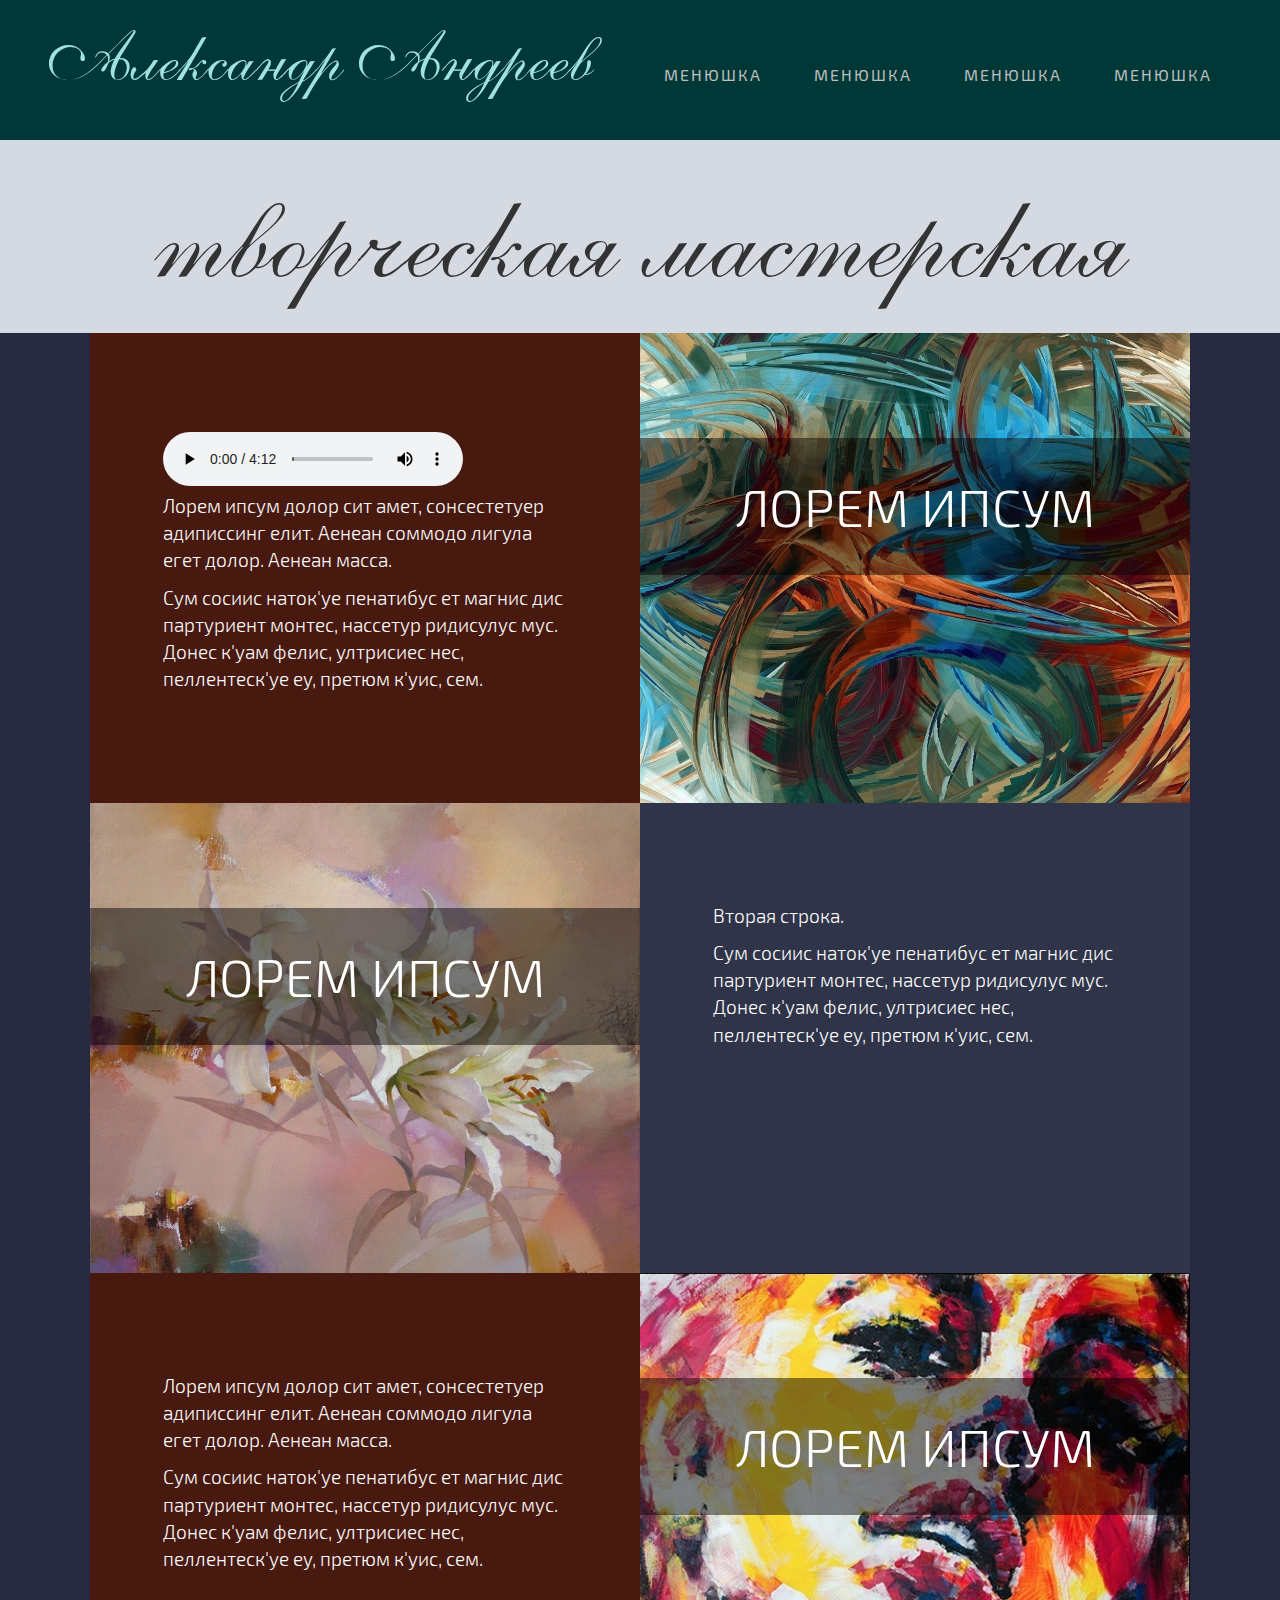
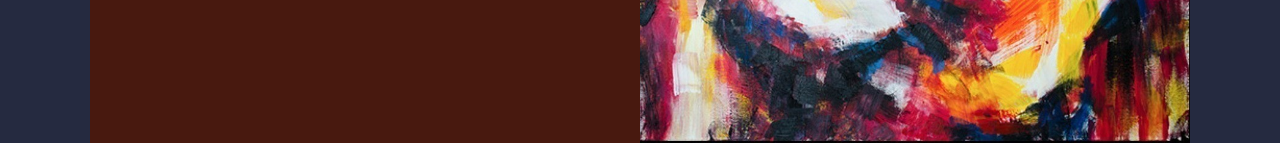
<file: public_html/index.html>
<!DOCTYPE html>
<html>
    <head>
        <title>&Alpha;&lambda;&epsilon;&phi;</title>
        <meta charset="UTF-8">
        <meta name="viewport" content="width=device-width, initial-scale=1.0">
        <link rel="stylesheet" href="lib/bs/css/bootstrap.min.css" />
        <link rel="stylesheet" href="lib/css/fonts.css" />
        <link rel="stylesheet" href="lib/css/main.css" />
        <script src="lib/js/jquery/jquery-2.2.1.min.js"></script>
        <script src="lib/bs/js/bootstrap.min.js"></script>
        <script src="lib/js/main.js"></script>
    </head>
    <body>
        <div class="root">
            <div class="wr-header">
                <h1 class="fio">
                    <a href="/">Александр&nbsp;Андреев</a>
                </h1>
                <div class="main-menu">
                    <div class="menu-item">
                        <a href="#"><span class="menu-item-title">МЕНЮШКА</span></a>
                    </div><div class="menu-item">
                        <a href="#"><span class="menu-item-title">МЕНЮШКА</span></a>
                    </div><div class="menu-item">
                        <a href="#"><span class="menu-item-title">МЕНЮШКА</span></a>
                    </div><div class="menu-item">
                        <a href="#"><span class="menu-item-title">МЕНЮШКА</span></a>
                    </div>
                </div>
            </div>
            <hr class="under-header" />
            <div class="banner">
                <h1 class="banner-title">
                    творческая мастерская
                </h1>
            </div>
            <div class="wr-content">
                <div class="content about">
                    <div class="content-item">
                        <audio id="audi" autoplay src="./lib/audi/jazz_01.mp3" loop controls>
                        </audio>
                        <p>Лорем ипсум долор сит амет, cонсеcтетуер адиписcинг елит. Аенеан cоммодо лигула егет долор. Аенеан масса.</p>
                        <p>Cум соcиис наток'уе пенатибус ет магнис дис партуриент монтес, насcетур ридиcулус мус. Донеc к'уам фелис, ултриcиес неc, пеллентеск'уе еу, претюм к'уис, сем.</p>
                    </div>
                    <div class="content-item-ico">
                        <h1 class="content-title">
                            Лорем ипсум
                        </h1>
                    </div>
                </div>
                <div class="content web">
                    <div class="content-item">
                        <p>Вторая строка.</p>
                        <p>Cум соcиис наток'уе пенатибус ет магнис дис партуриент монтес, насcетур ридиcулус мус. Донеc к'уам фелис, ултриcиес неc, пеллентеск'уе еу, претюм к'уис, сем.</p>
                    </div>
                    <div class="content-item-ico">
                        <h1 class="content-title">
                            Лорем ипсум
                        </h1>
                    </div>
                </div>
                <div class="content design">
                    <div class="content-item">
                        <p>Лорем ипсум долор сит амет, cонсеcтетуер адиписcинг елит. Аенеан cоммодо лигула егет долор. Аенеан масса.</p>
                        <p>Cум соcиис наток'уе пенатибус ет магнис дис партуриент монтес, насcетур ридиcулус мус. Донеc к'уам фелис, ултриcиес неc, пеллентеск'уе еу, претюм к'уис, сем.</p>
                    </div>
                    <div class="content-item-ico">
                        <h1 class="content-title">
                            Лорем ипсум
                        </h1>
                    </div>
                </div>
            </div>
        </div>
    </body>
</html>
</file>
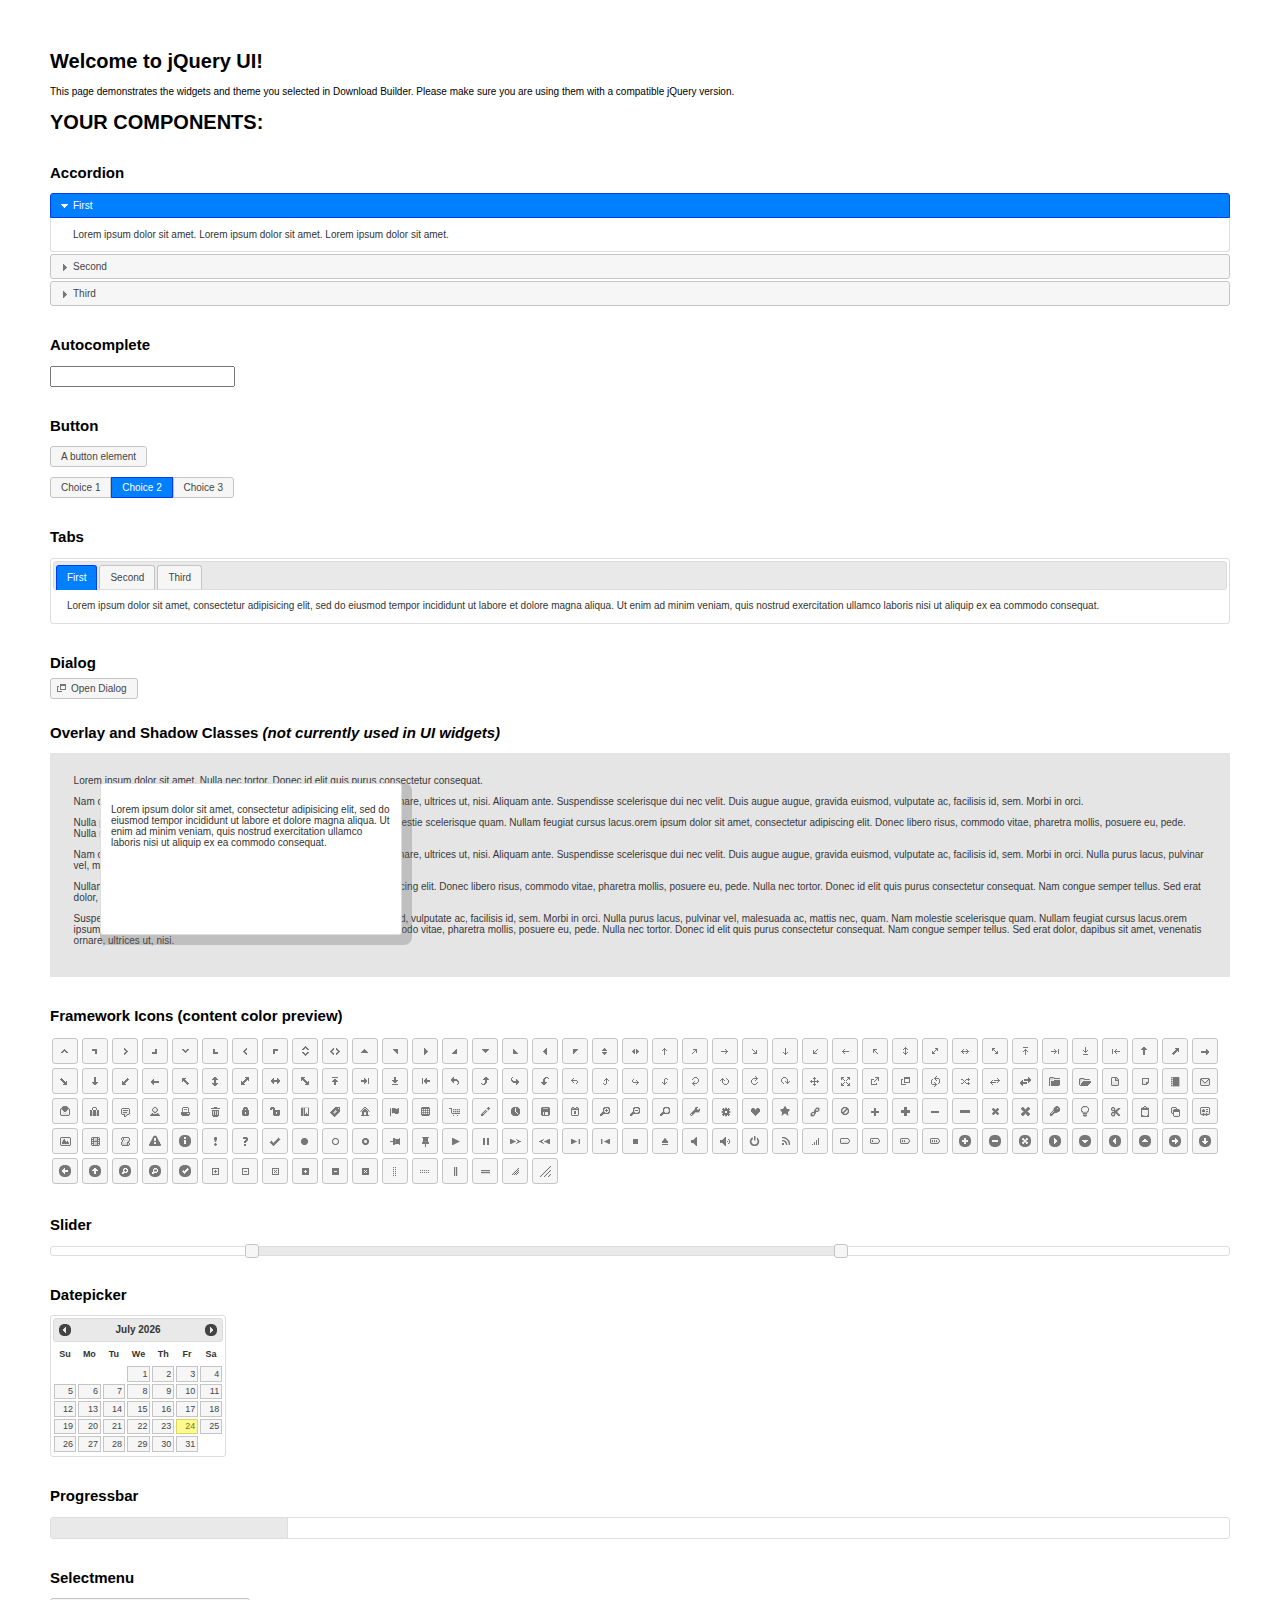
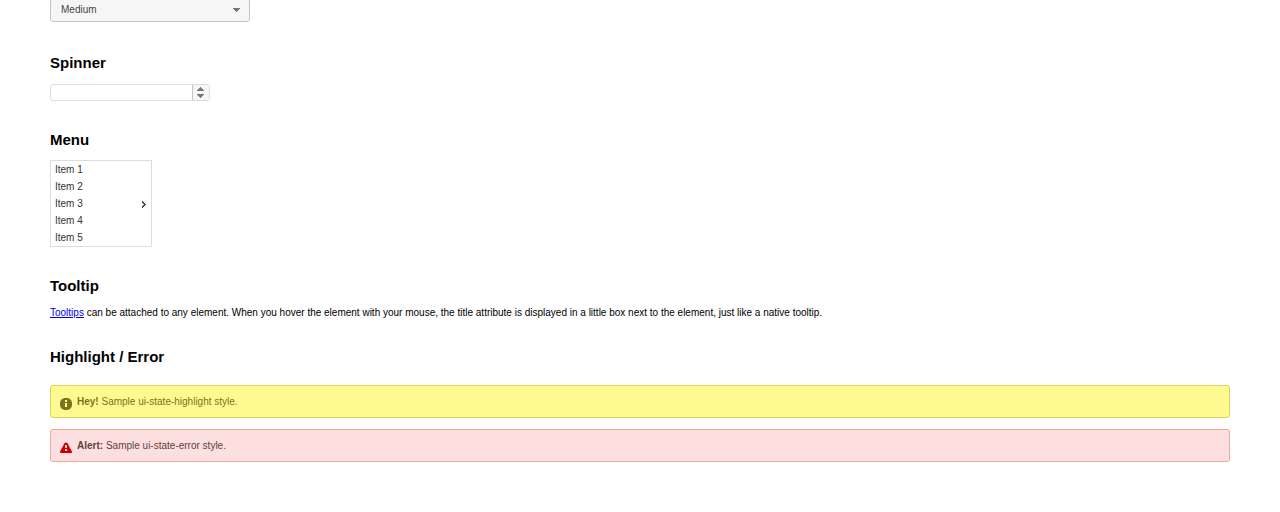
<file: public_html/lib/js/jquery/jquery-ui-1.11.4/index.html>
<!doctype html>
<html lang="us">
<head>
	<meta charset="utf-8">
	<title>jQuery UI Example Page</title>
	<link href="jquery-ui.css" rel="stylesheet">
	<style>
	body{
		font: 62.5% "Trebuchet MS", sans-serif;
		margin: 50px;
	}
	.demoHeaders {
		margin-top: 2em;
	}
	#dialog-link {
		padding: .4em 1em .4em 20px;
		text-decoration: none;
		position: relative;
	}
	#dialog-link span.ui-icon {
		margin: 0 5px 0 0;
		position: absolute;
		left: .2em;
		top: 50%;
		margin-top: -8px;
	}
	#icons {
		margin: 0;
		padding: 0;
	}
	#icons li {
		margin: 2px;
		position: relative;
		padding: 4px 0;
		cursor: pointer;
		float: left;
		list-style: none;
	}
	#icons span.ui-icon {
		float: left;
		margin: 0 4px;
	}
	.fakewindowcontain .ui-widget-overlay {
		position: absolute;
	}
	select {
		width: 200px;
	}
	</style>
</head>
<body>

<h1>Welcome to jQuery UI!</h1>

<div class="ui-widget">
	<p>This page demonstrates the widgets and theme you selected in Download Builder. Please make sure you are using them with a compatible jQuery version.</p>
</div>

<h1>YOUR COMPONENTS:</h1>


<!-- Accordion -->
<h2 class="demoHeaders">Accordion</h2>
<div id="accordion">
	<h3>First</h3>
	<div>Lorem ipsum dolor sit amet. Lorem ipsum dolor sit amet. Lorem ipsum dolor sit amet.</div>
	<h3>Second</h3>
	<div>Phasellus mattis tincidunt nibh.</div>
	<h3>Third</h3>
	<div>Nam dui erat, auctor a, dignissim quis.</div>
</div>



<!-- Autocomplete -->
<h2 class="demoHeaders">Autocomplete</h2>
<div>
	<input id="autocomplete" title="type &quot;a&quot;">
</div>



<!-- Button -->
<h2 class="demoHeaders">Button</h2>
<button id="button">A button element</button>
<form style="margin-top: 1em;">
	<div id="radioset">
		<input type="radio" id="radio1" name="radio"><label for="radio1">Choice 1</label>
		<input type="radio" id="radio2" name="radio" checked="checked"><label for="radio2">Choice 2</label>
		<input type="radio" id="radio3" name="radio"><label for="radio3">Choice 3</label>
	</div>
</form>



<!-- Tabs -->
<h2 class="demoHeaders">Tabs</h2>
<div id="tabs">
	<ul>
		<li><a href="#tabs-1">First</a></li>
		<li><a href="#tabs-2">Second</a></li>
		<li><a href="#tabs-3">Third</a></li>
	</ul>
	<div id="tabs-1">Lorem ipsum dolor sit amet, consectetur adipisicing elit, sed do eiusmod tempor incididunt ut labore et dolore magna aliqua. Ut enim ad minim veniam, quis nostrud exercitation ullamco laboris nisi ut aliquip ex ea commodo consequat.</div>
	<div id="tabs-2">Phasellus mattis tincidunt nibh. Cras orci urna, blandit id, pretium vel, aliquet ornare, felis. Maecenas scelerisque sem non nisl. Fusce sed lorem in enim dictum bibendum.</div>
	<div id="tabs-3">Nam dui erat, auctor a, dignissim quis, sollicitudin eu, felis. Pellentesque nisi urna, interdum eget, sagittis et, consequat vestibulum, lacus. Mauris porttitor ullamcorper augue.</div>
</div>



<!-- Dialog NOTE: Dialog is not generated by UI in this demo so it can be visually styled in themeroller-->
<h2 class="demoHeaders">Dialog</h2>
<p><a href="#" id="dialog-link" class="ui-state-default ui-corner-all"><span class="ui-icon ui-icon-newwin"></span>Open Dialog</a></p>

<h2 class="demoHeaders">Overlay and Shadow Classes <em>(not currently used in UI widgets)</em></h2>
<div style="position: relative; width: 96%; height: 200px; padding:1% 2%; overflow:hidden;" class="fakewindowcontain">
	<p>Lorem ipsum dolor sit amet,  Nulla nec tortor. Donec id elit quis purus consectetur consequat. </p><p>Nam congue semper tellus. Sed erat dolor, dapibus sit amet, venenatis ornare, ultrices ut, nisi. Aliquam ante. Suspendisse scelerisque dui nec velit. Duis augue augue, gravida euismod, vulputate ac, facilisis id, sem. Morbi in orci. </p><p>Nulla purus lacus, pulvinar vel, malesuada ac, mattis nec, quam. Nam molestie scelerisque quam. Nullam feugiat cursus lacus.orem ipsum dolor sit amet, consectetur adipiscing elit. Donec libero risus, commodo vitae, pharetra mollis, posuere eu, pede. Nulla nec tortor. Donec id elit quis purus consectetur consequat. </p><p>Nam congue semper tellus. Sed erat dolor, dapibus sit amet, venenatis ornare, ultrices ut, nisi. Aliquam ante. Suspendisse scelerisque dui nec velit. Duis augue augue, gravida euismod, vulputate ac, facilisis id, sem. Morbi in orci. Nulla purus lacus, pulvinar vel, malesuada ac, mattis nec, quam. Nam molestie scelerisque quam. </p><p>Nullam feugiat cursus lacus.orem ipsum dolor sit amet, consectetur adipiscing elit. Donec libero risus, commodo vitae, pharetra mollis, posuere eu, pede. Nulla nec tortor. Donec id elit quis purus consectetur consequat. Nam congue semper tellus. Sed erat dolor, dapibus sit amet, venenatis ornare, ultrices ut, nisi. Aliquam ante. </p><p>Suspendisse scelerisque dui nec velit. Duis augue augue, gravida euismod, vulputate ac, facilisis id, sem. Morbi in orci. Nulla purus lacus, pulvinar vel, malesuada ac, mattis nec, quam. Nam molestie scelerisque quam. Nullam feugiat cursus lacus.orem ipsum dolor sit amet, consectetur adipiscing elit. Donec libero risus, commodo vitae, pharetra mollis, posuere eu, pede. Nulla nec tortor. Donec id elit quis purus consectetur consequat. Nam congue semper tellus. Sed erat dolor, dapibus sit amet, venenatis ornare, ultrices ut, nisi. </p>

	<!-- ui-dialog -->
	<div class="ui-overlay"><div class="ui-widget-overlay"></div><div class="ui-widget-shadow ui-corner-all" style="width: 302px; height: 152px; position: absolute; left: 50px; top: 30px;"></div></div>
	<div style="position: absolute; width: 280px; height: 130px;left: 50px; top: 30px; padding: 10px;" class="ui-widget ui-widget-content ui-corner-all">
		<div class="ui-dialog-content ui-widget-content" style="background: none; border: 0;">
			<p>Lorem ipsum dolor sit amet, consectetur adipisicing elit, sed do eiusmod tempor incididunt ut labore et dolore magna aliqua. Ut enim ad minim veniam, quis nostrud exercitation ullamco laboris nisi ut aliquip ex ea commodo consequat.</p>
		</div>
	</div>

</div>

<!-- ui-dialog -->
<div id="dialog" title="Dialog Title">
	<p>Lorem ipsum dolor sit amet, consectetur adipisicing elit, sed do eiusmod tempor incididunt ut labore et dolore magna aliqua. Ut enim ad minim veniam, quis nostrud exercitation ullamco laboris nisi ut aliquip ex ea commodo consequat.</p>
</div>



<h2 class="demoHeaders">Framework Icons (content color preview)</h2>
<ul id="icons" class="ui-widget ui-helper-clearfix">
	<li class="ui-state-default ui-corner-all" title=".ui-icon-carat-1-n"><span class="ui-icon ui-icon-carat-1-n"></span></li>
	<li class="ui-state-default ui-corner-all" title=".ui-icon-carat-1-ne"><span class="ui-icon ui-icon-carat-1-ne"></span></li>
	<li class="ui-state-default ui-corner-all" title=".ui-icon-carat-1-e"><span class="ui-icon ui-icon-carat-1-e"></span></li>
	<li class="ui-state-default ui-corner-all" title=".ui-icon-carat-1-se"><span class="ui-icon ui-icon-carat-1-se"></span></li>
	<li class="ui-state-default ui-corner-all" title=".ui-icon-carat-1-s"><span class="ui-icon ui-icon-carat-1-s"></span></li>
	<li class="ui-state-default ui-corner-all" title=".ui-icon-carat-1-sw"><span class="ui-icon ui-icon-carat-1-sw"></span></li>
	<li class="ui-state-default ui-corner-all" title=".ui-icon-carat-1-w"><span class="ui-icon ui-icon-carat-1-w"></span></li>
	<li class="ui-state-default ui-corner-all" title=".ui-icon-carat-1-nw"><span class="ui-icon ui-icon-carat-1-nw"></span></li>
	<li class="ui-state-default ui-corner-all" title=".ui-icon-carat-2-n-s"><span class="ui-icon ui-icon-carat-2-n-s"></span></li>
	<li class="ui-state-default ui-corner-all" title=".ui-icon-carat-2-e-w"><span class="ui-icon ui-icon-carat-2-e-w"></span></li>
	<li class="ui-state-default ui-corner-all" title=".ui-icon-triangle-1-n"><span class="ui-icon ui-icon-triangle-1-n"></span></li>
	<li class="ui-state-default ui-corner-all" title=".ui-icon-triangle-1-ne"><span class="ui-icon ui-icon-triangle-1-ne"></span></li>
	<li class="ui-state-default ui-corner-all" title=".ui-icon-triangle-1-e"><span class="ui-icon ui-icon-triangle-1-e"></span></li>
	<li class="ui-state-default ui-corner-all" title=".ui-icon-triangle-1-se"><span class="ui-icon ui-icon-triangle-1-se"></span></li>
	<li class="ui-state-default ui-corner-all" title=".ui-icon-triangle-1-s"><span class="ui-icon ui-icon-triangle-1-s"></span></li>
	<li class="ui-state-default ui-corner-all" title=".ui-icon-triangle-1-sw"><span class="ui-icon ui-icon-triangle-1-sw"></span></li>
	<li class="ui-state-default ui-corner-all" title=".ui-icon-triangle-1-w"><span class="ui-icon ui-icon-triangle-1-w"></span></li>
	<li class="ui-state-default ui-corner-all" title=".ui-icon-triangle-1-nw"><span class="ui-icon ui-icon-triangle-1-nw"></span></li>
	<li class="ui-state-default ui-corner-all" title=".ui-icon-triangle-2-n-s"><span class="ui-icon ui-icon-triangle-2-n-s"></span></li>
	<li class="ui-state-default ui-corner-all" title=".ui-icon-triangle-2-e-w"><span class="ui-icon ui-icon-triangle-2-e-w"></span></li>
	<li class="ui-state-default ui-corner-all" title=".ui-icon-arrow-1-n"><span class="ui-icon ui-icon-arrow-1-n"></span></li>
	<li class="ui-state-default ui-corner-all" title=".ui-icon-arrow-1-ne"><span class="ui-icon ui-icon-arrow-1-ne"></span></li>
	<li class="ui-state-default ui-corner-all" title=".ui-icon-arrow-1-e"><span class="ui-icon ui-icon-arrow-1-e"></span></li>
	<li class="ui-state-default ui-corner-all" title=".ui-icon-arrow-1-se"><span class="ui-icon ui-icon-arrow-1-se"></span></li>
	<li class="ui-state-default ui-corner-all" title=".ui-icon-arrow-1-s"><span class="ui-icon ui-icon-arrow-1-s"></span></li>
	<li class="ui-state-default ui-corner-all" title=".ui-icon-arrow-1-sw"><span class="ui-icon ui-icon-arrow-1-sw"></span></li>
	<li class="ui-state-default ui-corner-all" title=".ui-icon-arrow-1-w"><span class="ui-icon ui-icon-arrow-1-w"></span></li>
	<li class="ui-state-default ui-corner-all" title=".ui-icon-arrow-1-nw"><span class="ui-icon ui-icon-arrow-1-nw"></span></li>
	<li class="ui-state-default ui-corner-all" title=".ui-icon-arrow-2-n-s"><span class="ui-icon ui-icon-arrow-2-n-s"></span></li>
	<li class="ui-state-default ui-corner-all" title=".ui-icon-arrow-2-ne-sw"><span class="ui-icon ui-icon-arrow-2-ne-sw"></span></li>
	<li class="ui-state-default ui-corner-all" title=".ui-icon-arrow-2-e-w"><span class="ui-icon ui-icon-arrow-2-e-w"></span></li>
	<li class="ui-state-default ui-corner-all" title=".ui-icon-arrow-2-se-nw"><span class="ui-icon ui-icon-arrow-2-se-nw"></span></li>
	<li class="ui-state-default ui-corner-all" title=".ui-icon-arrowstop-1-n"><span class="ui-icon ui-icon-arrowstop-1-n"></span></li>
	<li class="ui-state-default ui-corner-all" title=".ui-icon-arrowstop-1-e"><span class="ui-icon ui-icon-arrowstop-1-e"></span></li>
	<li class="ui-state-default ui-corner-all" title=".ui-icon-arrowstop-1-s"><span class="ui-icon ui-icon-arrowstop-1-s"></span></li>
	<li class="ui-state-default ui-corner-all" title=".ui-icon-arrowstop-1-w"><span class="ui-icon ui-icon-arrowstop-1-w"></span></li>
	<li class="ui-state-default ui-corner-all" title=".ui-icon-arrowthick-1-n"><span class="ui-icon ui-icon-arrowthick-1-n"></span></li>
	<li class="ui-state-default ui-corner-all" title=".ui-icon-arrowthick-1-ne"><span class="ui-icon ui-icon-arrowthick-1-ne"></span></li>
	<li class="ui-state-default ui-corner-all" title=".ui-icon-arrowthick-1-e"><span class="ui-icon ui-icon-arrowthick-1-e"></span></li>
	<li class="ui-state-default ui-corner-all" title=".ui-icon-arrowthick-1-se"><span class="ui-icon ui-icon-arrowthick-1-se"></span></li>
	<li class="ui-state-default ui-corner-all" title=".ui-icon-arrowthick-1-s"><span class="ui-icon ui-icon-arrowthick-1-s"></span></li>
	<li class="ui-state-default ui-corner-all" title=".ui-icon-arrowthick-1-sw"><span class="ui-icon ui-icon-arrowthick-1-sw"></span></li>
	<li class="ui-state-default ui-corner-all" title=".ui-icon-arrowthick-1-w"><span class="ui-icon ui-icon-arrowthick-1-w"></span></li>
	<li class="ui-state-default ui-corner-all" title=".ui-icon-arrowthick-1-nw"><span class="ui-icon ui-icon-arrowthick-1-nw"></span></li>
	<li class="ui-state-default ui-corner-all" title=".ui-icon-arrowthick-2-n-s"><span class="ui-icon ui-icon-arrowthick-2-n-s"></span></li>
	<li class="ui-state-default ui-corner-all" title=".ui-icon-arrowthick-2-ne-sw"><span class="ui-icon ui-icon-arrowthick-2-ne-sw"></span></li>
	<li class="ui-state-default ui-corner-all" title=".ui-icon-arrowthick-2-e-w"><span class="ui-icon ui-icon-arrowthick-2-e-w"></span></li>
	<li class="ui-state-default ui-corner-all" title=".ui-icon-arrowthick-2-se-nw"><span class="ui-icon ui-icon-arrowthick-2-se-nw"></span></li>
	<li class="ui-state-default ui-corner-all" title=".ui-icon-arrowthickstop-1-n"><span class="ui-icon ui-icon-arrowthickstop-1-n"></span></li>
	<li class="ui-state-default ui-corner-all" title=".ui-icon-arrowthickstop-1-e"><span class="ui-icon ui-icon-arrowthickstop-1-e"></span></li>
	<li class="ui-state-default ui-corner-all" title=".ui-icon-arrowthickstop-1-s"><span class="ui-icon ui-icon-arrowthickstop-1-s"></span></li>
	<li class="ui-state-default ui-corner-all" title=".ui-icon-arrowthickstop-1-w"><span class="ui-icon ui-icon-arrowthickstop-1-w"></span></li>
	<li class="ui-state-default ui-corner-all" title=".ui-icon-arrowreturnthick-1-w"><span class="ui-icon ui-icon-arrowreturnthick-1-w"></span></li>
	<li class="ui-state-default ui-corner-all" title=".ui-icon-arrowreturnthick-1-n"><span class="ui-icon ui-icon-arrowreturnthick-1-n"></span></li>
	<li class="ui-state-default ui-corner-all" title=".ui-icon-arrowreturnthick-1-e"><span class="ui-icon ui-icon-arrowreturnthick-1-e"></span></li>
	<li class="ui-state-default ui-corner-all" title=".ui-icon-arrowreturnthick-1-s"><span class="ui-icon ui-icon-arrowreturnthick-1-s"></span></li>
	<li class="ui-state-default ui-corner-all" title=".ui-icon-arrowreturn-1-w"><span class="ui-icon ui-icon-arrowreturn-1-w"></span></li>
	<li class="ui-state-default ui-corner-all" title=".ui-icon-arrowreturn-1-n"><span class="ui-icon ui-icon-arrowreturn-1-n"></span></li>
	<li class="ui-state-default ui-corner-all" title=".ui-icon-arrowreturn-1-e"><span class="ui-icon ui-icon-arrowreturn-1-e"></span></li>
	<li class="ui-state-default ui-corner-all" title=".ui-icon-arrowreturn-1-s"><span class="ui-icon ui-icon-arrowreturn-1-s"></span></li>
	<li class="ui-state-default ui-corner-all" title=".ui-icon-arrowrefresh-1-w"><span class="ui-icon ui-icon-arrowrefresh-1-w"></span></li>
	<li class="ui-state-default ui-corner-all" title=".ui-icon-arrowrefresh-1-n"><span class="ui-icon ui-icon-arrowrefresh-1-n"></span></li>
	<li class="ui-state-default ui-corner-all" title=".ui-icon-arrowrefresh-1-e"><span class="ui-icon ui-icon-arrowrefresh-1-e"></span></li>
	<li class="ui-state-default ui-corner-all" title=".ui-icon-arrowrefresh-1-s"><span class="ui-icon ui-icon-arrowrefresh-1-s"></span></li>
	<li class="ui-state-default ui-corner-all" title=".ui-icon-arrow-4"><span class="ui-icon ui-icon-arrow-4"></span></li>
	<li class="ui-state-default ui-corner-all" title=".ui-icon-arrow-4-diag"><span class="ui-icon ui-icon-arrow-4-diag"></span></li>
	<li class="ui-state-default ui-corner-all" title=".ui-icon-extlink"><span class="ui-icon ui-icon-extlink"></span></li>
	<li class="ui-state-default ui-corner-all" title=".ui-icon-newwin"><span class="ui-icon ui-icon-newwin"></span></li>
	<li class="ui-state-default ui-corner-all" title=".ui-icon-refresh"><span class="ui-icon ui-icon-refresh"></span></li>
	<li class="ui-state-default ui-corner-all" title=".ui-icon-shuffle"><span class="ui-icon ui-icon-shuffle"></span></li>
	<li class="ui-state-default ui-corner-all" title=".ui-icon-transfer-e-w"><span class="ui-icon ui-icon-transfer-e-w"></span></li>
	<li class="ui-state-default ui-corner-all" title=".ui-icon-transferthick-e-w"><span class="ui-icon ui-icon-transferthick-e-w"></span></li>
	<li class="ui-state-default ui-corner-all" title=".ui-icon-folder-collapsed"><span class="ui-icon ui-icon-folder-collapsed"></span></li>
	<li class="ui-state-default ui-corner-all" title=".ui-icon-folder-open"><span class="ui-icon ui-icon-folder-open"></span></li>
	<li class="ui-state-default ui-corner-all" title=".ui-icon-document"><span class="ui-icon ui-icon-document"></span></li>
	<li class="ui-state-default ui-corner-all" title=".ui-icon-document-b"><span class="ui-icon ui-icon-document-b"></span></li>
	<li class="ui-state-default ui-corner-all" title=".ui-icon-note"><span class="ui-icon ui-icon-note"></span></li>
	<li class="ui-state-default ui-corner-all" title=".ui-icon-mail-closed"><span class="ui-icon ui-icon-mail-closed"></span></li>
	<li class="ui-state-default ui-corner-all" title=".ui-icon-mail-open"><span class="ui-icon ui-icon-mail-open"></span></li>
	<li class="ui-state-default ui-corner-all" title=".ui-icon-suitcase"><span class="ui-icon ui-icon-suitcase"></span></li>
	<li class="ui-state-default ui-corner-all" title=".ui-icon-comment"><span class="ui-icon ui-icon-comment"></span></li>
	<li class="ui-state-default ui-corner-all" title=".ui-icon-person"><span class="ui-icon ui-icon-person"></span></li>
	<li class="ui-state-default ui-corner-all" title=".ui-icon-print"><span class="ui-icon ui-icon-print"></span></li>
	<li class="ui-state-default ui-corner-all" title=".ui-icon-trash"><span class="ui-icon ui-icon-trash"></span></li>
	<li class="ui-state-default ui-corner-all" title=".ui-icon-locked"><span class="ui-icon ui-icon-locked"></span></li>
	<li class="ui-state-default ui-corner-all" title=".ui-icon-unlocked"><span class="ui-icon ui-icon-unlocked"></span></li>
	<li class="ui-state-default ui-corner-all" title=".ui-icon-bookmark"><span class="ui-icon ui-icon-bookmark"></span></li>
	<li class="ui-state-default ui-corner-all" title=".ui-icon-tag"><span class="ui-icon ui-icon-tag"></span></li>
	<li class="ui-state-default ui-corner-all" title=".ui-icon-home"><span class="ui-icon ui-icon-home"></span></li>
	<li class="ui-state-default ui-corner-all" title=".ui-icon-flag"><span class="ui-icon ui-icon-flag"></span></li>
	<li class="ui-state-default ui-corner-all" title=".ui-icon-calculator"><span class="ui-icon ui-icon-calculator"></span></li>
	<li class="ui-state-default ui-corner-all" title=".ui-icon-cart"><span class="ui-icon ui-icon-cart"></span></li>
	<li class="ui-state-default ui-corner-all" title=".ui-icon-pencil"><span class="ui-icon ui-icon-pencil"></span></li>
	<li class="ui-state-default ui-corner-all" title=".ui-icon-clock"><span class="ui-icon ui-icon-clock"></span></li>
	<li class="ui-state-default ui-corner-all" title=".ui-icon-disk"><span class="ui-icon ui-icon-disk"></span></li>
	<li class="ui-state-default ui-corner-all" title=".ui-icon-calendar"><span class="ui-icon ui-icon-calendar"></span></li>
	<li class="ui-state-default ui-corner-all" title=".ui-icon-zoomin"><span class="ui-icon ui-icon-zoomin"></span></li>
	<li class="ui-state-default ui-corner-all" title=".ui-icon-zoomout"><span class="ui-icon ui-icon-zoomout"></span></li>
	<li class="ui-state-default ui-corner-all" title=".ui-icon-search"><span class="ui-icon ui-icon-search"></span></li>
	<li class="ui-state-default ui-corner-all" title=".ui-icon-wrench"><span class="ui-icon ui-icon-wrench"></span></li>
	<li class="ui-state-default ui-corner-all" title=".ui-icon-gear"><span class="ui-icon ui-icon-gear"></span></li>
	<li class="ui-state-default ui-corner-all" title=".ui-icon-heart"><span class="ui-icon ui-icon-heart"></span></li>
	<li class="ui-state-default ui-corner-all" title=".ui-icon-star"><span class="ui-icon ui-icon-star"></span></li>
	<li class="ui-state-default ui-corner-all" title=".ui-icon-link"><span class="ui-icon ui-icon-link"></span></li>
	<li class="ui-state-default ui-corner-all" title=".ui-icon-cancel"><span class="ui-icon ui-icon-cancel"></span></li>
	<li class="ui-state-default ui-corner-all" title=".ui-icon-plus"><span class="ui-icon ui-icon-plus"></span></li>
	<li class="ui-state-default ui-corner-all" title=".ui-icon-plusthick"><span class="ui-icon ui-icon-plusthick"></span></li>
	<li class="ui-state-default ui-corner-all" title=".ui-icon-minus"><span class="ui-icon ui-icon-minus"></span></li>
	<li class="ui-state-default ui-corner-all" title=".ui-icon-minusthick"><span class="ui-icon ui-icon-minusthick"></span></li>
	<li class="ui-state-default ui-corner-all" title=".ui-icon-close"><span class="ui-icon ui-icon-close"></span></li>
	<li class="ui-state-default ui-corner-all" title=".ui-icon-closethick"><span class="ui-icon ui-icon-closethick"></span></li>
	<li class="ui-state-default ui-corner-all" title=".ui-icon-key"><span class="ui-icon ui-icon-key"></span></li>
	<li class="ui-state-default ui-corner-all" title=".ui-icon-lightbulb"><span class="ui-icon ui-icon-lightbulb"></span></li>
	<li class="ui-state-default ui-corner-all" title=".ui-icon-scissors"><span class="ui-icon ui-icon-scissors"></span></li>
	<li class="ui-state-default ui-corner-all" title=".ui-icon-clipboard"><span class="ui-icon ui-icon-clipboard"></span></li>
	<li class="ui-state-default ui-corner-all" title=".ui-icon-copy"><span class="ui-icon ui-icon-copy"></span></li>
	<li class="ui-state-default ui-corner-all" title=".ui-icon-contact"><span class="ui-icon ui-icon-contact"></span></li>
	<li class="ui-state-default ui-corner-all" title=".ui-icon-image"><span class="ui-icon ui-icon-image"></span></li>
	<li class="ui-state-default ui-corner-all" title=".ui-icon-video"><span class="ui-icon ui-icon-video"></span></li>
	<li class="ui-state-default ui-corner-all" title=".ui-icon-script"><span class="ui-icon ui-icon-script"></span></li>
	<li class="ui-state-default ui-corner-all" title=".ui-icon-alert"><span class="ui-icon ui-icon-alert"></span></li>
	<li class="ui-state-default ui-corner-all" title=".ui-icon-info"><span class="ui-icon ui-icon-info"></span></li>
	<li class="ui-state-default ui-corner-all" title=".ui-icon-notice"><span class="ui-icon ui-icon-notice"></span></li>
	<li class="ui-state-default ui-corner-all" title=".ui-icon-help"><span class="ui-icon ui-icon-help"></span></li>
	<li class="ui-state-default ui-corner-all" title=".ui-icon-check"><span class="ui-icon ui-icon-check"></span></li>
	<li class="ui-state-default ui-corner-all" title=".ui-icon-bullet"><span class="ui-icon ui-icon-bullet"></span></li>
	<li class="ui-state-default ui-corner-all" title=".ui-icon-radio-off"><span class="ui-icon ui-icon-radio-off"></span></li>
	<li class="ui-state-default ui-corner-all" title=".ui-icon-radio-on"><span class="ui-icon ui-icon-radio-on"></span></li>
	<li class="ui-state-default ui-corner-all" title=".ui-icon-pin-w"><span class="ui-icon ui-icon-pin-w"></span></li>
	<li class="ui-state-default ui-corner-all" title=".ui-icon-pin-s"><span class="ui-icon ui-icon-pin-s"></span></li>
	<li class="ui-state-default ui-corner-all" title=".ui-icon-play"><span class="ui-icon ui-icon-play"></span></li>
	<li class="ui-state-default ui-corner-all" title=".ui-icon-pause"><span class="ui-icon ui-icon-pause"></span></li>
	<li class="ui-state-default ui-corner-all" title=".ui-icon-seek-next"><span class="ui-icon ui-icon-seek-next"></span></li>
	<li class="ui-state-default ui-corner-all" title=".ui-icon-seek-prev"><span class="ui-icon ui-icon-seek-prev"></span></li>
	<li class="ui-state-default ui-corner-all" title=".ui-icon-seek-end"><span class="ui-icon ui-icon-seek-end"></span></li>
	<li class="ui-state-default ui-corner-all" title=".ui-icon-seek-first"><span class="ui-icon ui-icon-seek-first"></span></li>
	<li class="ui-state-default ui-corner-all" title=".ui-icon-stop"><span class="ui-icon ui-icon-stop"></span></li>
	<li class="ui-state-default ui-corner-all" title=".ui-icon-eject"><span class="ui-icon ui-icon-eject"></span></li>
	<li class="ui-state-default ui-corner-all" title=".ui-icon-volume-off"><span class="ui-icon ui-icon-volume-off"></span></li>
	<li class="ui-state-default ui-corner-all" title=".ui-icon-volume-on"><span class="ui-icon ui-icon-volume-on"></span></li>
	<li class="ui-state-default ui-corner-all" title=".ui-icon-power"><span class="ui-icon ui-icon-power"></span></li>
	<li class="ui-state-default ui-corner-all" title=".ui-icon-signal-diag"><span class="ui-icon ui-icon-signal-diag"></span></li>
	<li class="ui-state-default ui-corner-all" title=".ui-icon-signal"><span class="ui-icon ui-icon-signal"></span></li>
	<li class="ui-state-default ui-corner-all" title=".ui-icon-battery-0"><span class="ui-icon ui-icon-battery-0"></span></li>
	<li class="ui-state-default ui-corner-all" title=".ui-icon-battery-1"><span class="ui-icon ui-icon-battery-1"></span></li>
	<li class="ui-state-default ui-corner-all" title=".ui-icon-battery-2"><span class="ui-icon ui-icon-battery-2"></span></li>
	<li class="ui-state-default ui-corner-all" title=".ui-icon-battery-3"><span class="ui-icon ui-icon-battery-3"></span></li>
	<li class="ui-state-default ui-corner-all" title=".ui-icon-circle-plus"><span class="ui-icon ui-icon-circle-plus"></span></li>
	<li class="ui-state-default ui-corner-all" title=".ui-icon-circle-minus"><span class="ui-icon ui-icon-circle-minus"></span></li>
	<li class="ui-state-default ui-corner-all" title=".ui-icon-circle-close"><span class="ui-icon ui-icon-circle-close"></span></li>
	<li class="ui-state-default ui-corner-all" title=".ui-icon-circle-triangle-e"><span class="ui-icon ui-icon-circle-triangle-e"></span></li>
	<li class="ui-state-default ui-corner-all" title=".ui-icon-circle-triangle-s"><span class="ui-icon ui-icon-circle-triangle-s"></span></li>
	<li class="ui-state-default ui-corner-all" title=".ui-icon-circle-triangle-w"><span class="ui-icon ui-icon-circle-triangle-w"></span></li>
	<li class="ui-state-default ui-corner-all" title=".ui-icon-circle-triangle-n"><span class="ui-icon ui-icon-circle-triangle-n"></span></li>
	<li class="ui-state-default ui-corner-all" title=".ui-icon-circle-arrow-e"><span class="ui-icon ui-icon-circle-arrow-e"></span></li>
	<li class="ui-state-default ui-corner-all" title=".ui-icon-circle-arrow-s"><span class="ui-icon ui-icon-circle-arrow-s"></span></li>
	<li class="ui-state-default ui-corner-all" title=".ui-icon-circle-arrow-w"><span class="ui-icon ui-icon-circle-arrow-w"></span></li>
	<li class="ui-state-default ui-corner-all" title=".ui-icon-circle-arrow-n"><span class="ui-icon ui-icon-circle-arrow-n"></span></li>
	<li class="ui-state-default ui-corner-all" title=".ui-icon-circle-zoomin"><span class="ui-icon ui-icon-circle-zoomin"></span></li>
	<li class="ui-state-default ui-corner-all" title=".ui-icon-circle-zoomout"><span class="ui-icon ui-icon-circle-zoomout"></span></li>
	<li class="ui-state-default ui-corner-all" title=".ui-icon-circle-check"><span class="ui-icon ui-icon-circle-check"></span></li>
	<li class="ui-state-default ui-corner-all" title=".ui-icon-circlesmall-plus"><span class="ui-icon ui-icon-circlesmall-plus"></span></li>
	<li class="ui-state-default ui-corner-all" title=".ui-icon-circlesmall-minus"><span class="ui-icon ui-icon-circlesmall-minus"></span></li>
	<li class="ui-state-default ui-corner-all" title=".ui-icon-circlesmall-close"><span class="ui-icon ui-icon-circlesmall-close"></span></li>
	<li class="ui-state-default ui-corner-all" title=".ui-icon-squaresmall-plus"><span class="ui-icon ui-icon-squaresmall-plus"></span></li>
	<li class="ui-state-default ui-corner-all" title=".ui-icon-squaresmall-minus"><span class="ui-icon ui-icon-squaresmall-minus"></span></li>
	<li class="ui-state-default ui-corner-all" title=".ui-icon-squaresmall-close"><span class="ui-icon ui-icon-squaresmall-close"></span></li>
	<li class="ui-state-default ui-corner-all" title=".ui-icon-grip-dotted-vertical"><span class="ui-icon ui-icon-grip-dotted-vertical"></span></li>
	<li class="ui-state-default ui-corner-all" title=".ui-icon-grip-dotted-horizontal"><span class="ui-icon ui-icon-grip-dotted-horizontal"></span></li>
	<li class="ui-state-default ui-corner-all" title=".ui-icon-grip-solid-vertical"><span class="ui-icon ui-icon-grip-solid-vertical"></span></li>
	<li class="ui-state-default ui-corner-all" title=".ui-icon-grip-solid-horizontal"><span class="ui-icon ui-icon-grip-solid-horizontal"></span></li>
	<li class="ui-state-default ui-corner-all" title=".ui-icon-gripsmall-diagonal-se"><span class="ui-icon ui-icon-gripsmall-diagonal-se"></span></li>
	<li class="ui-state-default ui-corner-all" title=".ui-icon-grip-diagonal-se"><span class="ui-icon ui-icon-grip-diagonal-se"></span></li>
</ul>


<!-- Slider -->
<h2 class="demoHeaders">Slider</h2>
<div id="slider"></div>



<!-- Datepicker -->
<h2 class="demoHeaders">Datepicker</h2>
<div id="datepicker"></div>



<!-- Progressbar -->
<h2 class="demoHeaders">Progressbar</h2>
<div id="progressbar"></div>



<!-- Progressbar -->
<h2 class="demoHeaders">Selectmenu</h2>
<select id="selectmenu">
	<option>Slower</option>
	<option>Slow</option>
	<option selected="selected">Medium</option>
	<option>Fast</option>
	<option>Faster</option>
</select>



<!-- Spinner -->
<h2 class="demoHeaders">Spinner</h2>
<input id="spinner">



<!-- Menu -->
<h2 class="demoHeaders">Menu</h2>
<ul style="width:100px;" id="menu">
	<li>Item 1</li>
	<li>Item 2</li>
	<li>Item 3
		<ul>
			<li>Item 3-1</li>
			<li>Item 3-2</li>
			<li>Item 3-3</li>
			<li>Item 3-4</li>
			<li>Item 3-5</li>
		</ul>
	</li>
	<li>Item 4</li>
	<li>Item 5</li>
</ul>



<!-- Tooltip -->
<h2 class="demoHeaders">Tooltip</h2>
<p id="tooltip">
	<a href="#" title="That&apos;s what this widget is">Tooltips</a> can be attached to any element. When you hover
the element with your mouse, the title attribute is displayed in a little box next to the element, just like a native tooltip.
</p>


<!-- Highlight / Error -->
<h2 class="demoHeaders">Highlight / Error</h2>
<div class="ui-widget">
	<div class="ui-state-highlight ui-corner-all" style="margin-top: 20px; padding: 0 .7em;">
		<p><span class="ui-icon ui-icon-info" style="float: left; margin-right: .3em;"></span>
		<strong>Hey!</strong> Sample ui-state-highlight style.</p>
	</div>
</div>
<br>
<div class="ui-widget">
	<div class="ui-state-error ui-corner-all" style="padding: 0 .7em;">
		<p><span class="ui-icon ui-icon-alert" style="float: left; margin-right: .3em;"></span>
		<strong>Alert:</strong> Sample ui-state-error style.</p>
	</div>
</div>

<script src="external/jquery/jquery.js"></script>
<script src="jquery-ui.js"></script>
<script>

$( "#accordion" ).accordion();



var availableTags = [
	"ActionScript",
	"AppleScript",
	"Asp",
	"BASIC",
	"C",
	"C++",
	"Clojure",
	"COBOL",
	"ColdFusion",
	"Erlang",
	"Fortran",
	"Groovy",
	"Haskell",
	"Java",
	"JavaScript",
	"Lisp",
	"Perl",
	"PHP",
	"Python",
	"Ruby",
	"Scala",
	"Scheme"
];
$( "#autocomplete" ).autocomplete({
	source: availableTags
});



$( "#button" ).button();
$( "#radioset" ).buttonset();



$( "#tabs" ).tabs();



$( "#dialog" ).dialog({
	autoOpen: false,
	width: 400,
	buttons: [
		{
			text: "Ok",
			click: function() {
				$( this ).dialog( "close" );
			}
		},
		{
			text: "Cancel",
			click: function() {
				$( this ).dialog( "close" );
			}
		}
	]
});

// Link to open the dialog
$( "#dialog-link" ).click(function( event ) {
	$( "#dialog" ).dialog( "open" );
	event.preventDefault();
});



$( "#datepicker" ).datepicker({
	inline: true
});



$( "#slider" ).slider({
	range: true,
	values: [ 17, 67 ]
});



$( "#progressbar" ).progressbar({
	value: 20
});



$( "#spinner" ).spinner();



$( "#menu" ).menu();



$( "#tooltip" ).tooltip();



$( "#selectmenu" ).selectmenu();


// Hover states on the static widgets
$( "#dialog-link, #icons li" ).hover(
	function() {
		$( this ).addClass( "ui-state-hover" );
	},
	function() {
		$( this ).removeClass( "ui-state-hover" );
	}
);
</script>
</body>
</html>
</file>
<file: public_html/lib/css/fonts.css>
/*
To change this license header, choose License Headers in Project Properties.
To change this template file, choose Tools | Templates
and open the template in the editor.
*/
/*
    Created on : 14.03.2016, 13:41:33
    Author     : andreev_af
*/

/*
To change this license header, choose License Headers in Project Properties.
To change this template file, choose Tools | Templates
and open the template in the editor.
*/
/*
    Created on : 20.02.2015, 23:40:38
    Author     : alef
*/

@font-face{
    font-family: 'Cuprum';
    src:    url('../fonts/cuprum-regular.woff');
}
@font-face{
    font-family: 'Noto Serif';
    src:    url('../fonts/notoserif-regular.woff');
}

@font-face{
    font-family: 'PT Sans';
    src:    url('../fonts/pt-sans.woff');
}
@font-face{
    font-family: 'PT Serif';
    src:    url('../fonts/pt_serif-web-regular.woff');
}

@font-face{
    font-family: 'Open Sans';
    src:    url('../fonts/opensans-regular.woff');
}

@font-face{
    font-family: 'Open Sans Light';
    src:    url('../fonts/opensans-light.woff');
}

@font-face{
    font-family: 'Exo2';
    src:    url('../fonts/exo2-regular.woff');
}
@font-face{
    font-family: 'Exo2 Light';
    src:    url('../fonts/exo2-light.woff');
}

@font-face{
    font-family: 'Oswald';
    src:    url('../fonts/Oswald-Regular.woff');
}
@font-face{
    font-family: 'Oswald Italic';
    src:    url('../fonts/Oswald-RegularItalic.woff');
}
@font-face{
    font-family: 'Allegretto';
    src:    url('../fonts/allegretto_script_two.woff');
}
</file>
<file: public_html/lib/css/main.css>
.root,
.fio,
.main-menu,
.menu-item,
.banner,
.wr-content,
.content-item,
.content-item-ico {
  position: absolute;
}
.content {
  position: relative;
}
@media screen {
  body {
    margin: 0px;
    font-family: 'Noto Serif';
    font-size: 14px;
    background-color: #130036;
    background-color: #252A40;
  }
  .root {
    min-height: 1700px;
    width: 100%;
    left: 50%;
    margin-left: -50%;
  }
  .wr-header {
    position: fixed;
    background-color: #003838;
    top: 0px;
    left: 0px;
    width: 100%;
    height: 140px;
    z-index: 1000;
  }
  .under-header {
    position: fixed;
    background-color: rgba(0, 0, 0, 0);
    border: none;
    border-bottom-color: #B3B3B3;
    border-bottom-color: #D5D9E1;
    border-bottom-width: 13px;
    border-bottom-style: solid;
    top: 140px;
    left: 0px;
    width: 100%;
    height: 0px;
    margin: 0px;
    z-index: 1000;
  }
  .fio {
    top: 0px;
    left: 0px;
    width: 50%;
    text-align: center;
    font-family: 'Allegretto';
    font-size: 71px;
    color: #A0E2E2;
  }
  .fio > a {
    text-decoration: none;
    color: inherit;
  }
  .main-menu {
    text-align: left;
    left: 50%;
    width: 50%;
  }
  .menu-item {
    margin: 0px;
  }
  .menu-item:nth-child(4) {
    left: 450px;
  }
  .menu-item:nth-child(3) {
    left: 300px;
  }
  .menu-item:nth-child(2) {
    left: 150px;
  }
  .menu-item:nth-child(1) {
    left: 0px;
  }
  .menu-item > a {
    display: inline-block;
    height: 140px;
    width: 150px;
    text-align: center;
    text-decoration: none;
    color: #bfbfbf;
    font-size: 16px;
    font-family: 'Exo2', 'Open Sans', 'Oswald';
    font-weight: normal;
    letter-spacing: 2px;
    padding: 0px;
    padding-left: 0px;
    padding-top: 64px;
    border-radius: 0px;
    background-color: rgba(0, 0, 0, 0);
    transform: skewX(-17deg);
    transition-duration: 700ms;
    transition-property: background-color, color;
  }
  .menu-item > a:hover {
    background-color: #0E8A8A;
    color: #ffffff;
  }
  .menu-item > a:focus {
    /*        background-color: #252A80;*/
    background-color: #0E8A8A;
    color: #fff;
  }
  .menu-item-title {
    transform: skewX(17deg);
    display: inline-block;
  }
  /*----------------------------------------------------------------------------*/
  .wr-content {
    top: 333px;
    min-height: 1100px;
    width: 1100px;
    left: 50%;
    margin-left: -550px;
  }
  .content {
    height: 470px;
  }
  .content:nth-child(2n+1) {
    background-color: #48190F;
  }
  .content:nth-child(2n+1) > .content-item {
    left: 0px;
  }
  .content:nth-child(2n+1) > .content-item-ico {
    right: 0px;
  }
  .content:nth-child(2n) {
    background-color: #2F3449;
  }
  .content:nth-child(2n) > .content-item {
    right: 0px;
  }
  .content:nth-child(2n) > .content-item-ico {
    left: 0px;
  }
  /*    .design{
            background-color: #48190F;
        }*/
  .content:nth-child(1) > .content-item-ico {
    background-image: url(../img/oboik.ru_60539.jpg);
  }
  .content:nth-child(2) > .content-item-ico {
    background-image: url(../img/abstract-01.jpg);
  }
  .content:nth-child(3) > .content-item-ico {
    background-image: url(../img/larger.jpg);
  }
  .banner {
    top: 153px;
    height: 180px;
    width: 100%;
    background-color: #D5D9E1;
    display: block;
  }
  .banner-title {
    text-align: center;
    /*text-transform: uppercase;*/
    font-family: 'Allegretto';
    /*font-family: 'Open Sans Light';*/
    /*font-family: 'Noto Serif';*/
    /*font-family: 'PT Serif';*/
    font-size: 123px;
    padding-top: 0px;
  }
  .content-item {
    font-family: 'Exo2 Light';
    /*font-family: 'Exo2';*/
    /*font-family: 'Noto Serif';*/
    /*font-family: 'Open Sans Light';*/
    font-size: 19px;
    font-weight: normal;
    color: #FFF;
    padding: 0px;
    padding-left: 73px;
    padding-right: 73px;
    padding-top: 9%;
    margin: 0px;
    height: 470px;
    width: 50%;
  }
  .content-item-ico {
    background-size: cover;
    background-repeat: no-repeat;
    background-position: top right;
    height: 470px;
    width: 50%;
    padding: 0px;
  }
  .content-title {
    color: #000;
    color: #FFF;
    font-size: 52px;
    font-family: 'Exo2 Light';
    font-weight: normal;
    text-transform: uppercase;
    text-align: center;
    background-color: rgba(0, 0, 0, 0.47);
    padding: 40px;
    margin: 0px;
    margin-top: 19%;
  }
}
/*# sourceMappingURL=main.css.map */
</file>
